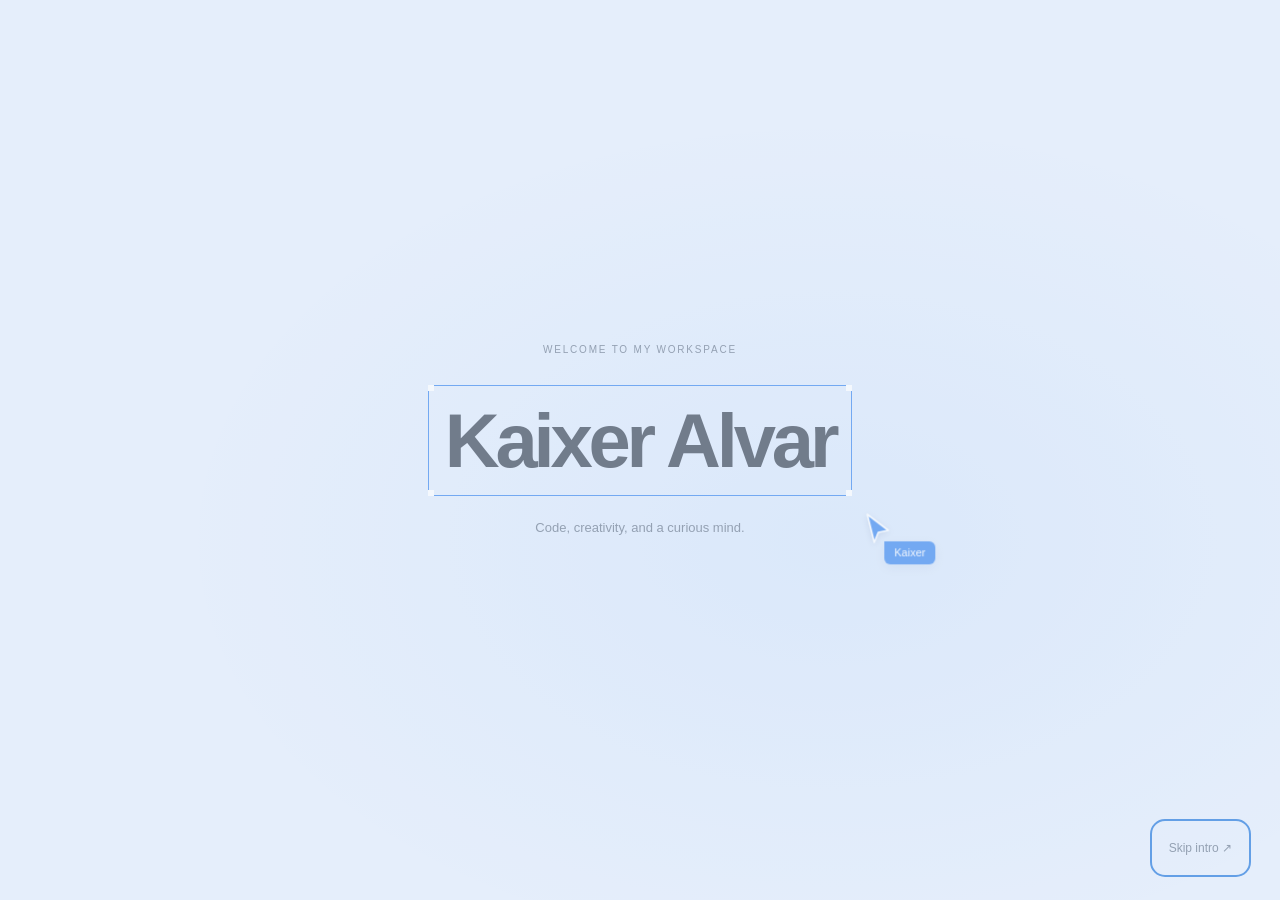
<file: index.html>
<!DOCTYPE html>
<html lang="en" data-theme="light" data-side="dev">
<head>
  <meta charset="UTF-8">
  <meta name="viewport" content="width=device-width, initial-scale=1">
  <meta name="description" content="Kaixer Alvar — Computer Science student and developer based in the Philippines. Explore my development projects, or switch to my creative side for film and editing.">
  <title>Kaixer Alvar — Developer & Video Editor</title>
  <link rel="stylesheet" href="portfolio-theme.css">
  <script src="portfolio-cv.js" defer></script>
  <script src="portfolio-theme.js" defer></script>
</head>
<body>
<a class="skip-link" href="#main">Skip to content</a>
<div class="desktop-glow" aria-hidden="true"></div>
<div class="window-bar">
  <span class="traffic-lights" aria-hidden="true"><i></i><i></i><i></i></span>
  <span class="window-title">Kaixer’s workspace <span>/ Portfolio</span></span>
  <a class="window-contact" href="#contact">Let’s connect <span aria-hidden="true">↗</span></a>
</div>
<header class="mobile-header">
  <a href="#home" class="wordmark">Kaixer Alvar</a>
  <button class="menu-toggle" aria-expanded="false" aria-controls="sidebar">Menu <span aria-hidden="true">☰</span></button>
</header>
<button class="menu-backdrop" tabindex="-1" aria-label="Close navigation" hidden></button>
<aside class="sidebar" id="sidebar">
  <a href="#home" class="wordmark" data-tip="Back to the beginning. A little about who I am.">Kaixer Alvar</a>
  <nav aria-label="Main navigation">
    <div class="nav-group primary-nav">
      <a href="#projects" data-side-only="dev" data-tip="The apps I’ve built, and the problems behind them."><span class="nav-symbol" aria-hidden="true">⌘</span>Projects</a>
      <a href="#video" data-side-only="creative" data-tip="Watch heyIMKAI, my showreel, right here."><span class="nav-symbol" aria-hidden="true">▻</span>Showreel</a>
      <a href="#services" data-side-only="creative" data-tip="Explore editing services and starting prices."><span class="nav-symbol" aria-hidden="true">↗</span>Services</a>
      <a href="order.html" data-side-only="creative" data-tip="The dedicated project brief and booking form."><span class="nav-symbol" aria-hidden="true">▤</span>Start a project</a>
    </div>
    <div class="nav-group section-nav">
      <a href="#about" data-side-only="dev">About</a>
      <a href="#education" data-side-only="dev">Education</a>
      <a href="#stack">Stack & tools</a>
      <a href="#highlights" data-side-only="dev">Highlights</a>
      <a href="#contact">Contact</a>
      <button type="button" onclick="openCv()" data-tip="My full resume, including education and research highlights.">Resume <span aria-hidden="true">↗</span></button>
    </div>
  </nav>
  <div class="sidebar-bottom">
    <div class="sidebar-actions">
      <button type="button" data-search-open>Find something <kbd>Ctrl K</kbd></button>
      <button type="button" data-tour-start>Replay tour <span aria-hidden="true">↗</span></button>
    </div>
    <button class="theme-toggle" type="button" aria-label="Switch to light theme"><span data-theme-icon aria-hidden="true">☼</span><span data-theme-label>Light mode</span></button>
    <p>For work, collabs & everything else,<br>reach me at</p>
    <a class="sidebar-email" href="mailto:businesskaixer@gmail.com">businesskaixer@gmail.com ↗</a>
  </div>
</aside>
<main id="main" tabindex="-1">
  <div class="content">
    <div class="side-switch" role="group" aria-label="Choose a side of my portfolio">
      <div><button type="button" data-side-switch="dev" aria-pressed="true"><span aria-hidden="true">⌘</span> Developer</button><button type="button" data-side-switch="creative" aria-pressed="false"><span aria-hidden="true">▷</span> Creative</button></div>
      <span class="side-caption" id="sideCaption">Code, data & decisions</span>
    </div>
    <section class="intro" id="home" aria-labelledby="intro-name" data-guide="home">
      <div class="intro-grid">
        <div class="portrait" data-tip="Hi, I’m Kaixer. Computer Science student, developer, and video editor.">
          <span class="portrait-fluid" aria-hidden="true"><i></i><i></i><i></i></span>
          <img src="assets/profile4.png" alt="Kaixer Alvar smiling and making a peace sign" width="1000" height="1000" fetchpriority="high">
        </div>
        <div class="intro-copy">
          <span class="intro-eyebrow">A CURIOUS MIND. ALWAYS CREATING.</span>
          <h1 id="intro-name">Hi, I’m<br><span>Kaixer Alvar.</span></h1>
          <p data-side-only="dev">I'm a Computer Science student and developer. I build data-driven apps, decision support systems, and practical solutions.</p>
          <p data-side-only="dev">Currently deepening my fundamentals and turning complex problems into clean solutions. Explore what I’m building and learning below.</p>
          <p data-side-only="creative">This is my creative side. I tell stories through film, motion, and editing — from the first cut to the finishing details.</p>
          <p data-side-only="creative">I’ve been editing for 10 years, with 5 years of professional work. Watch my showreel and explore the craft behind it.</p>
          <div class="social-links">
            <a href="https://github.com/alvarKaixer" target="_blank" rel="noopener">github ↗</a>
            <a href="https://www.linkedin.com/in/kaixer-emmanuel-oscar-antonio-alvar-b802773aa/" target="_blank" rel="noopener">linkedin ↗</a>
            <a href="mailto:businesskaixer@gmail.com">email ↗</a>
          </div>
        </div>
      </div>
      <div class="intro-facts">
        <span><b data-side-only="dev">BS Computer Science</b><small data-side-only="dev">BATANGAS STATE UNIVERSITY</small><b data-side-only="creative">Video & post-production</b><small data-side-only="creative">FILM · MOTION · STORYTELLING</small></span>
        <span><b>Philippines</b><small>BASED IN BATANGAS</small></span>
      </div>
      <div class="intro-stats" data-guide="stats" data-side-only="dev">
        <a href="#projects"><strong>2 projects ↗</strong><small>BUILT WITH PURPOSE</small></a>
        <a href="#education"><strong>1st year ↗</strong><small>COMPUTER SCIENCE</small></a>
        <a href="#stack"><strong>Learning ↗</strong><small>LANGUAGES & TOOLS</small></a>
      </div>
      <div class="intro-stats" data-guide="stats" data-side-only="creative">
        <a href="#video"><strong>10 yrs ↗</strong><small>EDITING EXPERIENCE</small></a>
        <a href="#video"><strong>5 yrs ↗</strong><small>PROFESSIONAL WORK</small></a>
        <a href="#video"><strong>Watch ↗</strong><small>HEYIMKAI / SHOWREEL</small></a>
      </div>
    </section>

    <section class="page-section" id="projects" aria-labelledby="projects-title" data-guide="projects" data-side-only="dev">
      <div class="section-heading"><h2 id="projects-title">01 — projects</h2><a href="https://github.com/alvarKaixer" target="_blank" rel="noopener">GITHUB ↗</a></div>
      <div class="projects-intro"><h3>Small ideas.<br><span>Real-world purpose.</span></h3><p>Exploring better decisions <br>through code and data.</p></div>
      <div class="project-grid">
      <a class="project-row" href="https://github.com/alvarKaixer/BaliTrip-An-AHP-Based-Mobile-Recommender-System" target="_blank" rel="noopener" data-tip="BaliTrip uses the Analytic Hierarchy Process to help travelers compare destinations. Open the repository to explore it.">
        <div class="project-stage travel-stage" aria-hidden="true">
          <span class="stage-label">01 / EXPLORE WITH INTENTION</span>
          <div class="device-float"><div class="phone-model"><div class="phone-screen">
            <span class="phone-island"></span><div class="phone-status"><span>9:41</span><span>••• ▰</span></div>
            <div class="phone-app"><img src="assets/balitrip.png" width="32" height="32" alt="" loading="lazy"><b>BaliTrip</b></div>
            <strong class="phone-headline">Your next<br>great escape.</strong><span class="phone-subtitle">Find a place that feels like you.</span>
            <div class="travel-landscape"><span class="landscape-sun"></span><span class="landscape-hill"></span><span class="landscape-hill second"></span><span class="landscape-caption">A world to discover ↗</span></div>
            <div class="phone-chips"><span>Discover</span><span>Compare</span></div><div class="phone-line"></div><div class="phone-line short"></div><span class="phone-home"></span>
          </div></div></div>
          <span class="stage-caption">Interface concept</span><span class="stage-arrow">↗</span>
        </div>
        <div class="project-info"><div class="project-identity"><img src="assets/balitrip.png" width="40" height="40" alt="BaliTrip app icon" loading="lazy"><h3>BaliTrip <span aria-hidden="true">↗</span></h3></div><p>AHP-based mobile recommender system that helps travelers make smarter decisions about destinations using the Analytic Hierarchy Process.</p><div class="project-tags">Mobile App · AHP · Decision Science</div></div>
      </a>
      <a class="project-row" href="https://github.com/alvarKaixer/KiloWatch-a-Decision-Support-System-for-Optimizing-Appliance-Level-Energy-Consumption" target="_blank" rel="noopener" data-tip="KiloWatch applies decision support to household energy use. Explore the code and research on GitHub.">
        <div class="project-stage energy-stage" aria-hidden="true">
          <span class="stage-label">02 / A LITTLE MORE MINDFUL</span>
          <div class="device-float"><div class="phone-model"><div class="phone-screen">
            <span class="phone-island"></span><div class="phone-status"><span>9:41</span><span>••• ▰</span></div>
            <div class="phone-app"><img src="assets/kilowatch.png" width="32" height="32" alt="" loading="lazy"><b>KiloWatch</b></div>
            <strong class="phone-headline">Small changes.<br>Smarter energy.</strong><span class="phone-subtitle">A clearer view of your home.</span>
            <div class="energy-ring"><div><span>ϟ</span><b>Energy</b><small>at a glance</small></div></div>
            <div class="energy-bars"><i></i><i></i><i></i><i></i><i></i><i></i><i></i></div><div class="phone-line"></div><span class="phone-home"></span>
          </div></div></div>
          <span class="stage-caption">Interface concept</span><span class="stage-arrow">↗</span>
        </div>
        <div class="project-info"><div class="project-identity"><img src="assets/kilowatch.png" width="40" height="40" alt="KiloWatch app icon" loading="lazy"><h3>KiloWatch <span aria-hidden="true">↗</span></h3></div><p>Decision support system for optimizing appliance-level energy consumption. Helps households cut electricity costs with data-informed choices.</p><div class="project-tags">DSS · Data Analysis · Sustainability</div></div>
      </a>
      </div>
    </section>

    <section class="page-section" id="video" aria-labelledby="video-title" data-guide="video" data-side-only="creative">
      <div class="section-heading"><h2 id="video-title">01 — showreel</h2><a href="assets/heyIMKAI.mp4" target="_blank" rel="noopener">OPEN VIDEO ↗</a></div>
      <h3 class="feature-title">Every frame tells a story.</h3>
      <p>Freelance editor and post-production specialist working across short film, music video, commercial, and 3D animation. Crafting narratives through motion, rhythm, and visual storytelling.</p>
      <figure class="showreel-player" id="showreel">
        <video id="showreelVideo" controls playsinline preload="none" aria-label="heyIMKAI — Kaixer Alvar showreel">
          <source src="assets/heyIMKAI.mp4" type="video/mp4">
          Your browser does not support this video. <a href="assets/heyIMKAI.mp4">Open the showreel</a>.
        </video>
        <button type="button" class="reel-start" id="playShowreel" aria-label="Play heyIMKAI showreel"><span aria-hidden="true">▷</span><b>heyIMKAI</b><small>Play showreel</small></button>
        <figcaption><span>heyIMKAI</span><span>Showreel · Press play to watch</span></figcaption>
      </figure>
      <p class="video-error" id="videoError" role="status" hidden>The video couldn’t play here. <a href="assets/heyIMKAI.mp4" target="_blank" rel="noopener">Open the original video ↗</a></p>
      <div class="genre-list"><span>Commercial</span><span>Cinematic</span><span>Social content</span><span>Music video</span><span>Documentary</span><span>3D animation</span></div>
      <details class="story-details"><summary>How I got into editing <span aria-hidden="true">+</span></summary><p>I've been editing since I was around <strong>10 years old</strong>, just messing around with random gameplay footage and uploading videos on YouTube. It was more of a hobby back then, just trying things out and having fun. During the pandemic, I came across AMVs (anime music videos), and that's when I really got into editing seriously. I started learning more about motion graphics, 3D animation, and eventually got comfortable with the software I still use today. After that, I began taking on commissions, from classmates at first, then eventually international clients. I kept doing it consistently over the years, improving with every project. Now, I'm at a point where I'm doing way more than I ever thought I could when I first started.
    </p><blockquote>“When given an opportunity, deliver excellence and never quit.”<cite>— Robert Rodriguez</cite></blockquote></details>
    </section>



    <section class="page-section" id="about" aria-labelledby="about-title" data-guide="about" data-side-only="dev">
      <div class="section-heading"><h2 id="about-title">04 — about</h2><button type="button" onclick="openCv()">FULL RESUME ↗</button></div>
      <p>I'm <strong>Kaixer Emmanuel Oscar Antonio M. Alvar</strong>, a first-year Computer Science student based in the Philippines. I'm drawn to the intersection of data, decision-making, and real-world impact — two of my projects already tackle recommender systems and energy optimization. I'm currently deepening my fundamentals and looking for opportunities to build more.</p>
      <p>Actively learning and building — passionate about decision support systems, data-driven apps, and turning complex problems into clean solutions.</p>
      <dl class="about-facts"><div><dt>Location</dt><dd>Philippines</dd></div><div><dt>Status</dt><dd>1st Year CS</dd></div><div><dt>Focus</dt><dd>DSS · Data Analysis · Mobile Application Development</dd></div></dl>
    </section>
    <section class="page-section" id="education" aria-labelledby="education-title" data-guide="education" data-side-only="dev">
      <div class="section-heading"><h2 id="education-title">05 — education</h2></div>
      <div class="education-list">
      <div class="cv-edu-item">
        <div class="cv-edu-level">Tertiary</div>
        <div class="cv-edu-school">Batangas State University – TNEU</div>
        <div class="cv-edu-detail">BS Computer Science<br>Alangilan, Batangas City<br>2025 – Present</div>
      </div>
      <div class="cv-edu-item">
        <div class="cv-edu-level">Secondary</div>
        <div class="cv-edu-school">St. Rita's College of Balingasag</div>
        <div class="cv-edu-detail">STEM<br>Balingasag, Misamis Oriental<br>2019 – 2025</div>
      </div>
      <div class="cv-edu-item">
        <div class="cv-edu-level">Primary</div>
        <div class="cv-edu-school">Gardner School of Multiple Intelligences</div>
        <div class="cv-edu-detail">San Pascual, Batangas<br>2018 – 2019</div>
        <div class="cv-edu-school" style="margin-top:0.5rem">Springdale Primary School</div>
        <div class="cv-edu-detail">71 Anchorvale Link, Singapore<br>2013 – 2018</div>
      </div></div>
    </section>
    <section class="page-section" id="stack" aria-labelledby="stack-title" data-guide="stack">
      <div class="section-heading"><h2 id="stack-title">06 — stack & tools</h2></div>
      <h3 class="subheading" data-side-only="dev">Development</h3><div class="stack-grid" data-side-only="dev"><div class="stack-item"><span>Python</span><small>Familiar</small></div>
<div class="stack-item"><span>JavaScript</span><small>Learning</small></div>
<div class="stack-item"><span>HTML & CSS</span><small>Familiar</small></div>
<div class="stack-item"><span>C++</span><small>Familiar</small></div>
<div class="stack-item"><span>Dart</span><small>Learning</small></div>
<div class="stack-item"><span>R</span><small>Familiar</small></div></div>
      <h3 class="subheading" data-side-only="creative">Editing & design</h3>
      <div class="tools-list" data-side-only="creative"><span>Adobe Premiere Pro</span><span>Adobe Photoshop</span><span>After Effects</span><span>Adobe Audition</span><span>Adobe Lightroom</span></div>
    </section>
    <section class="page-section" id="services" aria-labelledby="services-title" data-guide="services" data-side-only="creative">
      <div class="section-heading"><h2 id="services-title">03 — services</h2><a href="order.html">START A PROJECT ↗</a></div>
      <div class="service-list"><details class="service-row"><summary>Video Editing<span aria-hidden="true">+</span></summary><p>Narrative-driven cuts that serve the story, from rough assembly to picture lock with meticulous attention to rhythm and pacing.</p></details>
<details class="service-row"><summary>Color Grading<span aria-hidden="true">+</span></summary><p>Building a consistent visual language with intentional color work that elevates mood and draws viewers deeper into the story.</p></details>
<details class="service-row"><summary>Sound Design<span aria-hidden="true">+</span></summary><p>Audio mixing, SFX layering, and music sync to create immersive soundscapes that support the edit's emotional arc.</p></details>
<details class="service-row"><summary>Motion Graphics<span aria-hidden="true">+</span></summary><p>Clean, purposeful motion, from lower thirds to full title sequences, designed to complement, not overshadow.</p></details>
<details class="service-row"><summary>Social Content<span aria-hidden="true">+</span></summary><p>Fast-turnaround short-form content optimized for Reels, TikTok, and YouTube Shorts. Hook-first editing that retains attention.</p></details>
<details class="service-row"><summary>Post-Production<span aria-hidden="true">+</span></summary><p>Full post-production pipeline from raw footage to export-ready deliverables across multiple formats and platforms.</p></details></div>
      <h3 class="subheading">Editing packages</h3>
      <div class="package-list">
        <a href="order.html" class="package-row" data-tip="Basic Edit starts at $15 per video. Choose a package and share your brief on the booking page."><div><h4>Basic Edit</h4><p>Up to 5 min · Basic color correction · Music sync<br>1 revision · 3–5 day turnaround</p></div><span>$15 <small>/ video ↗</small></span></a>
        <a href="order.html" class="package-row" data-tip="Standard starts at $35, including color grading, sound design, and motion graphics."><div><h4>Standard</h4><p>Up to 15 min · Color grading · Sound design & mix · Motion graphics<br>2 revisions · 5–7 day turnaround</p></div><span>$35 <small>/ video ↗</small></span></a>
        <a href="order.html" class="package-row" data-tip="Premium starts at $75 for a full post-production workflow. Final pricing is confirmed before work begins."><div><h4>Premium</h4><p>Unlimited output length · Advanced grading · Full sound design<br>Complex motion graphics · Basic VFX · 3 revisions · 7–14 days</p></div><span>$75 <small>/ video ↗</small></span></a>
      </div>
      <p class="fine-print">Base prices only. The final quote depends on project complexity, footage volume, and urgency. No payment now — I’ll confirm the details and price before starting.</p>
    </section>
    <section class="page-section" id="highlights" aria-labelledby="highlights-title" data-guide="highlights" data-side-only="dev">
      <div class="section-heading"><h2 id="highlights-title">07 — highlights</h2></div>
      <ul class="highlights-list"><li><strong>National Science and Engineering Fair 2025</strong> – Finalist & Overall 5th Grand Awardee (AXIAA Hotel, Quezon City) – developed and presented BaliTrip, a travel decision-support application utilizing the Analytical Hierarchy Process (AHP).</li>
<li><strong>Best Research – PANUKIDUKI 2024 & Plaque of Research Excellence</strong> – recognized for producing a high-quality study involving statistical analysis, critical thinking, and structured research design.</li>
<li>Completed seminars on <strong>Mathematical Epidemiology (USBaW)</strong> and <strong>Statistical Inference & Hypothesis Testing</strong> – strengthened skills in data interpretation, modeling, and analytical reasoning.</li>
<li><strong>Served as a Workshop Facilitator</strong> – led academic sessions demonstrating ability to explain complex concepts clearly and collaborate in team environments.</li>
<li><strong>Awarded Best in Communication Skills (PASUNDAYAG 2024)</strong> – recognized for excellence in formal public speaking.</li>
<li><strong>Awarded Best Editor (PASUNDAYAG 2024)</strong> – demonstrated strong video editing skills, attention to detail, and multimedia production ability.</li>
<li><strong>Graduated With Honors (S.Y. 2022–2025)</strong> – consistent academic performance with a focus on analytical and problem-solving disciplines.</li></ul>
    </section>
    <section class="page-section" id="contact" aria-labelledby="contact-title" data-guide="contact">
      <div class="section-heading"><h2 id="contact-title">08 — say hello</h2></div>
      <p>For work, collabs, or a project you have in mind — drop me a line.</p>
      <div class="email-row"><a href="mailto:businesskaixer@gmail.com">businesskaixer@gmail.com</a><button type="button" data-copy-email>Copy</button></div>
      <div class="social-links"><a href="https://github.com/alvarKaixer" target="_blank" rel="noopener">github ↗</a><a href="https://www.linkedin.com/in/kaixer-emmanuel-oscar-antonio-alvar-b802773aa/" target="_blank" rel="noopener">linkedin ↗</a><a href="order.html" data-side-only="creative">project brief ↗</a></div>
    </section>
    <footer><span>Kaixer Alvar © 2026</span><a href="#home">Back to top ↑</a></footer>
  </div>
</main>
<!-- CV MODAL -->
<dialog class="cv-modal-overlay" id="cvModal" aria-labelledby="cvName" inert onclick="if(event.target===this)closeCv()">
  <div class="cv-modal">
    <button class="cv-close" aria-label="Close resume" onclick="closeCv()">✕</button>
    <button onclick="downloadCv()" aria-label="Print or save resume as PDF" style="position:absolute;top:1.25rem;right:3.5rem;width:32px;height:32px;border-radius:50%;background:#f0f0f0;border:none;cursor:pointer;font-size:14px;display:flex;align-items:center;justify-content:center;color:#444;transition:background 0.15s;" onmouseover="this.style.background='#e0e0e0'" onmouseout="this.style.background='#f0f0f0'">↓</button>

    <div class="cv-name" id="cvName">KAIXER EMMANUEL OSCAR ANTONIO M. ALVAR</div>
    <div class="cv-contact-line">Batangas City, Batangas, Philippines &nbsp;|&nbsp; businesskaixer@gmail.com &nbsp;|&nbsp; (+63) 966-063-8393</div>

    <p class="cv-summary">
      Computer Science student at Batangas State University with a solid foundation in software development, data analysis, and web and mobile application development. Experienced in research-driven and academic projects, with a strong focus on problem-solving and building efficient, practical solutions. Recognized for excellence in research, proactive, detail-oriented, and eager to contribute to real-world development projects while continuously improving technical skills.
    </p>

    <div class="cv-section-title">Special Skills</div>
    <div class="cv-skills-row">
      <div class="cv-skill-col"><div class="cv-skill-col-title">Software Engineering</div></div>
      <div class="cv-skill-col"><div class="cv-skill-col-title">Data Analytics</div></div>
      <div class="cv-skill-col"><div class="cv-skill-col-title">Full-Stack Development</div></div>
      <div class="cv-skill-col"><div class="cv-skill-col-title">Mobile Application Development</div></div>
      <div class="cv-skill-col"><div class="cv-skill-col-title">Technical Analysis & Research</div></div>
    </div>

    <hr class="cv-divider">

    <div class="cv-section-title">Career Highlights</div>
    <div class="cv-highlight"><div class="cv-highlight-dot"></div><div class="cv-highlight-text"><strong>National Science and Engineering Fair 2025</strong> – Finalist & Overall 5th Grand Awardee (AXIAA Hotel, Quezon City) – developed and presented BaliTrip, a travel decision-support application utilizing the Analytical Hierarchy Process (AHP).</div></div>
    <div class="cv-highlight"><div class="cv-highlight-dot"></div><div class="cv-highlight-text"><strong>Best Research – PANUKIDUKI 2024 & Plaque of Research Excellence</strong> – recognized for producing a high-quality study involving statistical analysis, critical thinking, and structured research design.</div></div>
    <div class="cv-highlight"><div class="cv-highlight-dot"></div><div class="cv-highlight-text">Completed seminars on <strong>Mathematical Epidemiology (USBaW)</strong> and <strong>Statistical Inference & Hypothesis Testing</strong> – strengthened skills in data interpretation, modeling, and analytical reasoning.</div></div>
    <div class="cv-highlight"><div class="cv-highlight-dot"></div><div class="cv-highlight-text"><strong>Served as a Workshop Facilitator</strong> – led academic sessions demonstrating ability to explain complex concepts clearly and collaborate in team environments.</div></div>
    <div class="cv-highlight"><div class="cv-highlight-dot"></div><div class="cv-highlight-text"><strong>Awarded Best in Communication Skills (PASUNDAYAG 2024)</strong> – recognized for excellence in formal public speaking.</div></div>
    <div class="cv-highlight"><div class="cv-highlight-dot"></div><div class="cv-highlight-text"><strong>Awarded Best Editor (PASUNDAYAG 2024)</strong> – demonstrated strong video editing skills, attention to detail, and multimedia production ability.</div></div>
    <div class="cv-highlight"><div class="cv-highlight-dot"></div><div class="cv-highlight-text"><strong>Graduated With Honors (S.Y. 2022–2025)</strong> – consistent academic performance with a focus on analytical and problem-solving disciplines.</div></div>

    <hr class="cv-divider">

    <div class="cv-section-title">Education</div>
    <div class="cv-edu-grid">
      <div class="cv-edu-item">
        <div class="cv-edu-level">Tertiary</div>
        <div class="cv-edu-school">Batangas State University – TNEU</div>
        <div class="cv-edu-detail">BS Computer Science<br>Alangilan, Batangas City<br>2025 – Present</div>
      </div>
      <div class="cv-edu-item">
        <div class="cv-edu-level">Secondary</div>
        <div class="cv-edu-school">St. Rita's College of Balingasag</div>
        <div class="cv-edu-detail">STEM<br>Balingasag, Misamis Oriental<br>2019 – 2025</div>
      </div>
      <div class="cv-edu-item">
        <div class="cv-edu-level">Primary</div>
        <div class="cv-edu-school">Gardner School of Multiple Intelligences</div>
        <div class="cv-edu-detail">San Pascual, Batangas<br>2018 – 2019</div>
        <div class="cv-edu-school" style="margin-top:0.5rem">Springdale Primary School</div>
        <div class="cv-edu-detail">71 Anchorvale Link, Singapore<br>2013 – 2018</div>
      </div>
    </div>
  </div>
</dialog>


<dialog id="searchDialog" aria-labelledby="search-title"><div class="dialog-top"><h2 id="search-title">Find something</h2><button type="button" data-search-close aria-label="Close search">×</button></div><label class="sr-only" for="searchInput">Search projects, pages, and sections</label><input type="search" id="searchInput" placeholder="Projects, video, resume…" autocomplete="off"><div id="searchResults" aria-label="Search results"></div><p class="search-hint">Search this portfolio. Esc to close.</p></dialog>
<dialog class="welcome" id="welcome" aria-labelledby="welcomeTitle">
  <div class="welcome-copy"><span>WELCOME TO MY WORKSPACE</span><h2 id="welcomeTitle">Kaixer Alvar<span class="selection-handle" aria-hidden="true"></span></h2><p>Code, creativity, and a curious mind.</p></div>
  <div class="welcome-cursor figma-cursor" aria-hidden="true"><svg viewBox="0 0 28 32"><path d="M3 2 24 18 14 20 10 30Z"/></svg><span>Kaixer</span></div>
  <button class="welcome-skip" type="button">Skip intro <span aria-hidden="true">↗</span></button>
</dialog>
<div class="guide-cursor figma-cursor" id="guideCursor" aria-hidden="true" hidden><svg viewBox="0 0 28 32"><path d="M3 2 24 18 14 20 10 30Z"/></svg><span>Kaixer</span></div>
<aside class="guide-card" id="guide" aria-label="Portfolio tour" hidden>
  <div class="guide-pad">
  <div class="guide-progress" aria-hidden="true"><i></i></div>
  <div class="guide-message"><div class="guide-heading"><span class="guide-author">Kaixer <span>/ your guide</span></span><span id="guideCount"></span></div><h2 id="guideSubject"></h2><p id="guideText"></p></div>
  <div class="guide-actions"><button type="button" data-guide-close>Skip</button><div><button type="button" data-guide-back aria-label="Previous tour step">←</button><button type="button" data-guide-pause aria-label="Pause tour">Pause</button><button type="button" data-guide-next>Next →</button></div></div>
  </div>
</aside>
<div class="sr-only" id="announcement" role="status" aria-live="polite"></div>
</body>
</html>
</file>
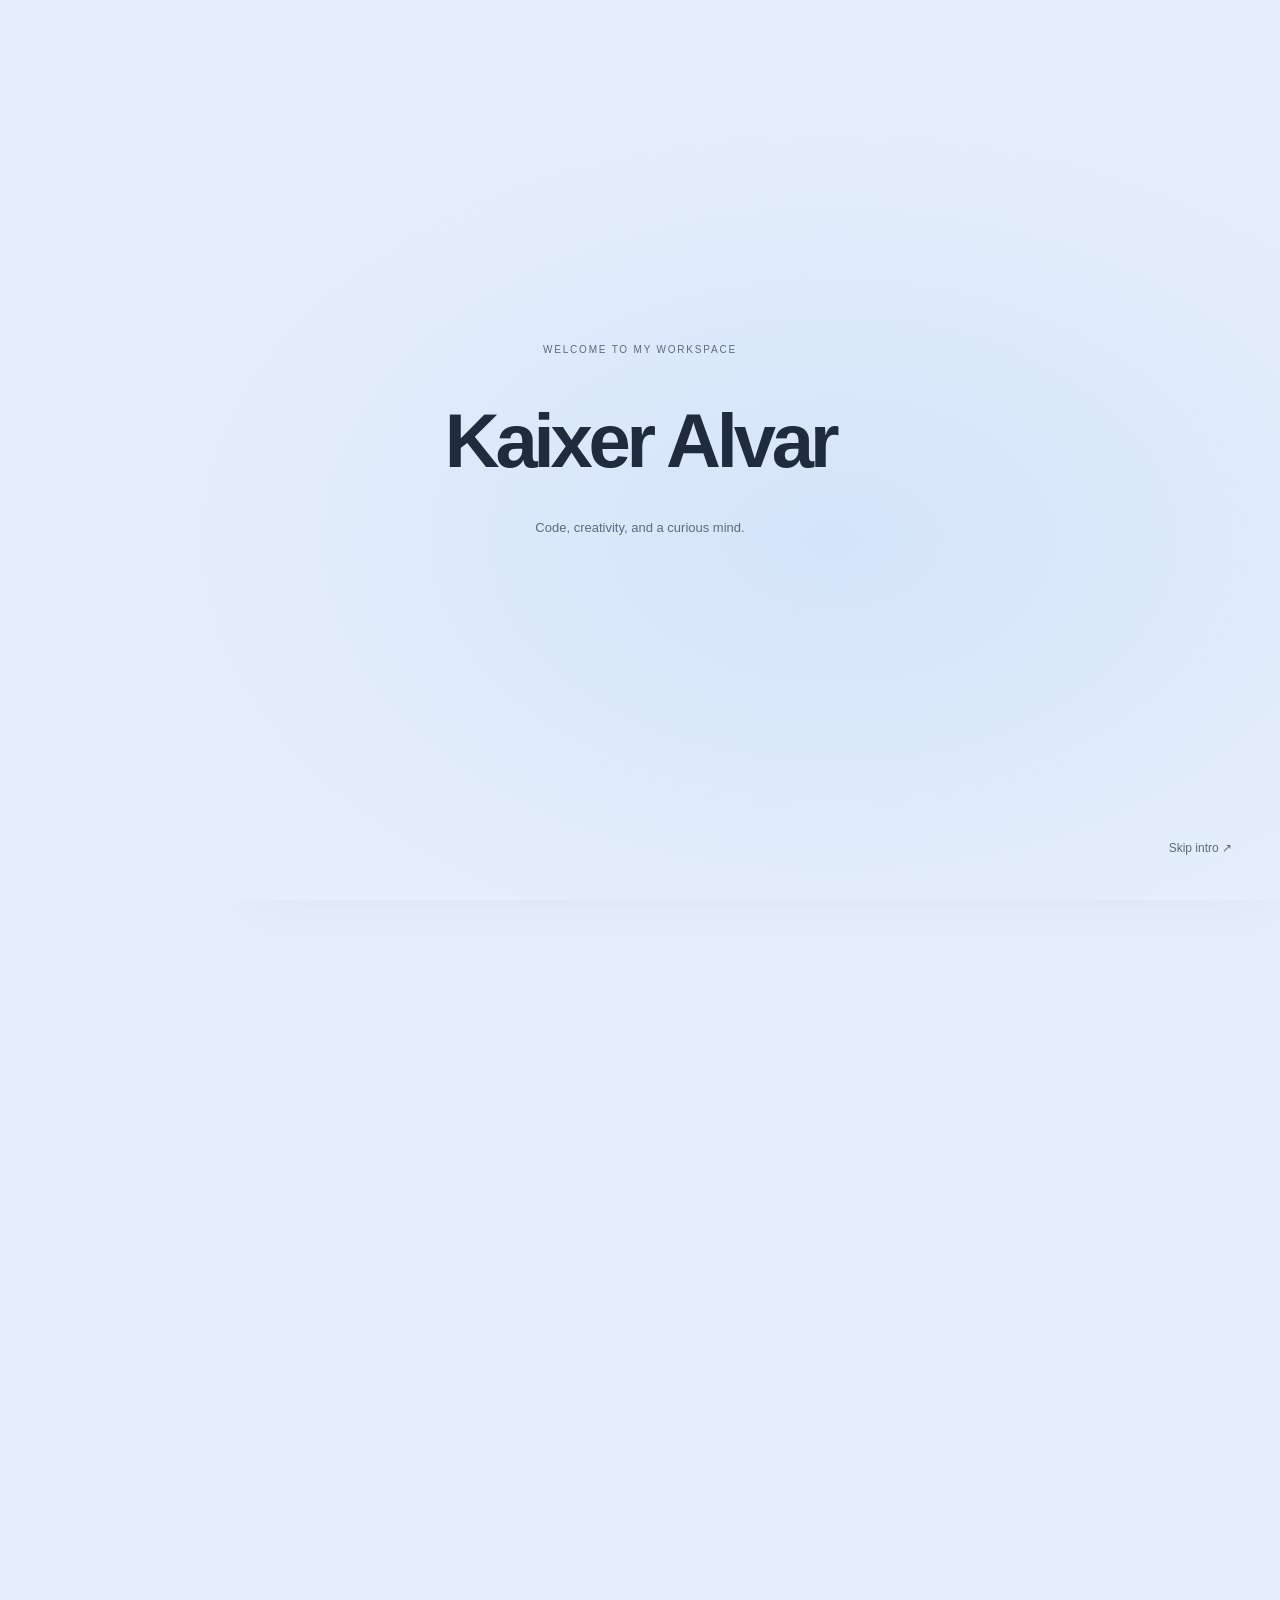
<file: video-portfolio.html>
<!DOCTYPE html>
<html lang="en"><head><meta charset="UTF-8"><meta name="viewport" content="width=device-width,initial-scale=1"><meta http-equiv="refresh" content="0;url=index.html#video"><title>Video editing ? Kaixer Alvar</title><link rel="canonical" href="index.html#video"><style>body{margin:0;min-height:100vh;display:grid;place-content:center;background:#0c0c0f;color:#f4f4f5;font:14px/1.8 system-ui}a{color:inherit}</style></head><body><p>Video editing is now part of my main portfolio.</p><a href="index.html#video">Explore video editing ?</a></body></html>
</file>
<file: portfolio-theme.css>
:root{color-scheme:dark;--bg:#0c0c0f;--surface:#141417;--fg:#f4f4f5;--muted:#a0a0a8;--subtle:#777780;--line:#29292f;--hover:#1a1a20;--guide-bg:#f4f4f5;--guide-fg:#222226;--guide-outline:#505057;--mono:'Geist Mono',monospace;--pixel:'Geist Pixel','Geist Mono',monospace;--sidebar:224px}
html[data-theme=light]{color-scheme:light;--bg:#fff;--surface:#fafafa;--fg:#151517;--muted:#64646c;--subtle:#777780;--line:#e5e5e8;--hover:#f3f3f5;--guide-bg:#242428;--guide-fg:#fff;--guide-outline:#dedee3}
*,*::before,*::after{box-sizing:border-box}html{scroll-behavior:smooth;scroll-padding-top:40px;background:var(--bg)}body{margin:0;background:var(--bg);color:var(--fg);font-family:'Geist',Arial,sans-serif;font-size:14px;line-height:1.7;-webkit-font-smoothing:antialiased}button,input,select,textarea{font:inherit}button,a{-webkit-tap-highlight-color:transparent}a{color:inherit;text-decoration:none}button{color:inherit;cursor:pointer}button:disabled{cursor:default}button:focus-visible,a:focus-visible,summary:focus-visible,input:focus-visible{outline:2px solid var(--fg);outline-offset:5px}button{border:0;background:none;padding:0}img{max-width:100%;display:block}p{color:var(--muted);margin:0 0 20px}h1,h2,h3,h4{margin:0;font-weight:500;line-height:1.3}::selection{background:var(--fg);color:var(--bg)}[hidden]{display:none!important}.sr-only{position:absolute!important;width:1px;height:1px;padding:0;overflow:hidden;clip:rect(0,0,0,0);white-space:nowrap;border:0}.skip-link{position:fixed;top:10px;left:10px;translate:0 -150%;z-index:500;background:var(--fg);color:var(--bg);padding:10px 15px}.skip-link:focus{translate:0 0}
.sidebar{position:fixed;inset:0 auto 0 0;width:var(--sidebar);border-right:1px solid var(--line);padding:28px;display:flex;flex-direction:column;z-index:100;background:var(--bg);overflow-y:auto}.wordmark{font-family:var(--pixel);font-size:15px;line-height:1.5;display:block;margin-bottom:28px;width:fit-content}.nav-group{padding:0 0 17px;margin-bottom:17px;border-bottom:1px solid var(--line);display:flex;flex-direction:column;gap:2px}.section-nav{border:0}.nav-group a,.nav-group button{display:flex;align-items:center;gap:11px;font-family:var(--mono);font-size:12px;color:var(--muted);text-align:left;padding:5px 0;position:relative;transition:color .2s,translate .2s}.nav-group a:hover,.nav-group button:hover,.nav-group a[aria-current]{color:var(--fg);translate:3px 0}.nav-group a[aria-current]::before{content:'';position:absolute;left:-12px;top:50%;width:3px;height:3px;background:var(--fg)}.nav-symbol{width:15px;text-align:center;color:var(--subtle);font:16px 'Geist',sans-serif}.sidebar-bottom{margin-top:auto;padding-top:30px}.sidebar-actions{display:grid;gap:12px;border-bottom:1px solid var(--line);padding-bottom:20px;margin-bottom:20px}.sidebar-actions button{display:flex;align-items:center;justify-content:space-between;font-size:11px;color:var(--muted);text-align:left}.sidebar-actions button:hover{color:var(--fg)}kbd{font:9px var(--mono);border:1px solid var(--line);padding:0 4px;border-radius:3px;color:var(--subtle)}.availability{font-size:10px;display:flex;gap:7px;align-items:center;color:var(--muted);margin-bottom:18px}.availability i{width:5px;height:5px;border-radius:50%;background:var(--fg)}.theme-toggle{display:flex;gap:8px;align-items:center;font:10px var(--mono);color:var(--muted);padding:5px 0;margin-bottom:14px}.theme-toggle span:first-child{font-size:16px}.sidebar-bottom p{font-size:11px;line-height:1.8;margin-bottom:7px}.sidebar-email{font:10px var(--mono);overflow-wrap:anywhere}.mobile-header,.menu-backdrop{display:none}
main{margin-left:var(--sidebar);position:relative;min-height:100vh}main::before{content:'';position:absolute;top:0;right:0;width:340px;height:340px;background:radial-gradient(var(--muted) .75px,transparent 1px);background-size:13px 13px;opacity:.12;mask-image:linear-gradient(135deg,transparent,#000);pointer-events:none}.content{max-width:680px;margin:0 auto;padding:115px 28px 0}.intro{position:relative}.intro-grid{display:grid;grid-template-columns:1fr 1fr;align-items:center;gap:34px}.portrait{position:relative;aspect-ratio:1;align-self:end;overflow:hidden;background:var(--surface);border-radius:2px}.portrait img{height:100%;width:100%;object-fit:cover;object-position:50% 35%;filter:grayscale(1) contrast(1.06);transition:filter .6s,scale .6s}.portrait:hover img{filter:grayscale(0);scale:1.03}.portrait-dots{position:absolute;inset:0;pointer-events:none;opacity:.12;background:radial-gradient(var(--bg) .7px,transparent 1px);background-size:3px 3px;transition:opacity .4s}.portrait:hover .portrait-dots{opacity:0}.intro-copy h1{font-family:var(--pixel);font-size:36px;font-weight:400;letter-spacing:-1px;white-space:nowrap;margin-bottom:22px}.intro-copy p{font-size:14px;line-height:1.75;margin-bottom:20px}.social-links{display:flex;flex-wrap:wrap;gap:16px;font:11px var(--mono);color:var(--muted);margin-top:26px}.social-links a:hover{color:var(--fg)}.intro-facts{display:grid;grid-template-columns:1.3fr 1fr 1fr;border-block:1px solid var(--line);margin-top:58px;padding:20px 0;gap:12px}.intro-facts>span{display:flex;flex-direction:column;border-left:1px solid var(--line);padding-left:18px}.intro-facts>span:first-child{border-left:0;padding-left:0}.intro-facts b{font:500 10px var(--mono);margin-bottom:6px}.intro-facts small{font:9px var(--mono);color:var(--subtle);line-height:1.7}.intro-stats{display:grid;grid-template-columns:repeat(3,1fr)}.intro-stats a{padding:20px 18px 24px;border-left:1px solid var(--line);display:flex;flex-direction:column;gap:10px}.intro-stats a:first-child{padding-left:0;border:0}.intro-stats strong{font:400 20px var(--pixel)}.intro-stats small{font:9px var(--mono);color:var(--muted)}.intro-stats a:hover strong{color:var(--muted)}
.page-section{padding-top:90px;scroll-margin-top:20px}.section-heading{display:flex;justify-content:space-between;align-items:center;gap:15px;margin-bottom:28px}.section-heading h2{font:400 13px var(--mono);color:var(--muted)}.section-heading>a,.section-heading>button{font:10px var(--mono);letter-spacing:.03em;color:var(--subtle);white-space:nowrap}.section-heading>a:hover,.section-heading>button:hover{color:var(--fg)}.project-row{display:flex;gap:19px;padding:28px 0;border-top:1px solid var(--line);transition:background .2s,padding .2s}.project-row:hover{background:var(--hover);padding-inline:12px}.project-row>img{width:48px;height:48px;object-fit:contain;flex:0 0 48px;border-radius:10px;margin-top:3px}.project-row h3{font-size:15px;margin-bottom:7px}.project-row h3 span{font-size:13px;color:var(--subtle);margin-left:5px;display:inline-block;transition:translate .2s}.project-row:hover h3 span{translate:2px -2px}.project-row p{font-size:13px;line-height:1.8;margin-bottom:13px}.project-tags{font:10px/1.8 var(--mono);color:var(--subtle)}.feature-title{font:400 25px var(--pixel);margin-bottom:18px}.page-section>p{font-size:14px;line-height:1.85}.reel-note{border:1px solid var(--line);padding:25px;display:flex;gap:24px;align-items:flex-start;margin:28px 0;background:var(--surface)}.reel-mark{font:36px var(--pixel);color:var(--subtle)}.reel-note h3{font:400 14px var(--mono);margin-bottom:10px}.reel-note p{font-size:12px;margin-bottom:12px}.reel-note a{font:11px var(--mono);text-decoration:underline;text-underline-offset:4px}.genre-list,.tools-list{display:flex;flex-wrap:wrap;gap:12px 23px;font:11px var(--mono);color:var(--muted)}.genre-list{margin-bottom:25px}details{border-top:1px solid var(--line)}summary{list-style:none;cursor:pointer;display:flex;align-items:center;justify-content:space-between;font-size:13px;padding:18px 0;gap:20px}summary::-webkit-details-marker{display:none}summary>span{font:17px var(--mono);color:var(--subtle);transition:rotate .2s}details[open] summary>span{rotate:45deg}details>p{font-size:13px;line-height:1.9;padding:0 0 16px;margin:0;color:var(--muted)}details[open]>p{animation:appear .3s ease-out}blockquote{font-size:14px;color:var(--fg);margin:0 0 25px;padding-left:18px;border-left:2px solid var(--line)}blockquote cite{display:block;font-style:normal;font:11px var(--mono);color:var(--subtle);margin-top:10px}.subheading{font-size:13px;margin:28px 0 18px}.service-list{border-bottom:1px solid var(--line)}.package-row{display:flex;justify-content:space-between;gap:20px;border-top:1px solid var(--line);padding:22px 0;align-items:flex-start}.package-row:hover h4{text-decoration:underline;text-underline-offset:4px}.package-row h4{font-size:13px;margin-bottom:8px}.package-row p{font-size:11px;line-height:1.9;margin:0}.package-row>span{font:16px var(--pixel);white-space:nowrap}.package-row small{display:block;font:9px var(--mono);color:var(--subtle);margin-top:8px}.fine-print{font-size:11px!important;color:var(--subtle);line-height:1.8!important;margin-top:18px!important}.about-facts{display:grid;grid-template-columns:1fr 1fr;gap:20px;margin:28px 0 0}.about-facts dt{font:10px var(--mono);color:var(--subtle);margin-bottom:6px}.about-facts dd{font-size:12px;margin:0;color:var(--muted)}.education-list .cv-edu-item{padding:22px 0;border-top:1px solid var(--line);display:grid;grid-template-columns:110px 1fr;gap:8px 24px}.education-list .cv-edu-level{grid-row:span 5;font:11px var(--mono);color:var(--subtle)}.education-list .cv-edu-school{grid-column:2;font-size:14px;color:var(--fg);font-weight:500}.education-list .cv-edu-detail{grid-column:2;font-size:12px;line-height:1.8;color:var(--muted)}.stack-grid{display:grid;grid-template-columns:1fr 1fr;gap:0 35px}.stack-item{display:flex;align-items:center;justify-content:space-between;gap:15px;padding:12px 0;border-bottom:1px solid var(--line);font:12px var(--mono)}.stack-item small{font:10px var(--mono);color:var(--subtle)}.tools-list{line-height:2}.highlights-list{padding:0;list-style:none;margin:0}.highlights-list li{font-size:13px;line-height:1.9;color:var(--muted);border-top:1px solid var(--line);padding:22px 0}.highlights-list strong{font-weight:500;color:var(--fg)}.email-row{display:flex;align-items:center;justify-content:space-between;gap:15px;padding:20px 0;border-block:1px solid var(--line);font:14px var(--mono)}.email-row button{font:11px var(--mono);border:1px solid var(--line);border-radius:4px;padding:5px 10px;color:var(--muted)}.email-row button:hover{color:var(--fg);background:var(--hover)}footer{display:flex;justify-content:space-between;align-items:center;gap:20px;padding:75px 0 35px;font:10px var(--mono);color:var(--subtle)}footer button{font:inherit;color:var(--muted)}
#searchDialog{width:min(560px,calc(100% - 32px));max-height:75svh;border:1px solid var(--line);border-radius:10px;background:var(--bg);color:var(--fg);padding:22px;margin:15vh auto auto}#searchDialog::backdrop{background:#0009;backdrop-filter:blur(6px)}.dialog-top{display:flex;align-items:center;justify-content:space-between;gap:20px;margin-bottom:20px}.dialog-top h2{font:22px var(--pixel)}.dialog-top button{font-size:26px;color:var(--muted)}#searchInput{width:100%;background:var(--surface);border:1px solid var(--line);border-radius:4px;color:var(--fg);padding:12px 14px;font-size:14px}#searchResults{display:grid;gap:3px;max-height:40vh;overflow-y:auto;margin-top:15px}#searchResults a,#searchResults button{display:flex;align-items:center;justify-content:space-between;text-align:left;padding:12px;border-radius:4px;font:12px var(--mono)}#searchResults a:hover,#searchResults button:hover{background:var(--hover)}#searchResults small{font:10px var(--mono);color:var(--subtle);margin-left:15px}.search-hint{font:10px var(--mono);color:var(--subtle);margin:18px 0 0}.empty-result{padding:15px;font-size:12px}
.cv-modal-overlay{position:fixed;inset:0;z-index:300;background:#0009;backdrop-filter:blur(8px);display:flex;align-items:center;justify-content:center;padding:24px;opacity:0;visibility:hidden;transition:opacity .2s,visibility .2s}.cv-modal-overlay.open{opacity:1;visibility:visible}.cv-modal{position:relative;color-scheme:light;background:#fff;color:#171717;width:100%;max-width:740px;max-height:88svh;overflow-y:auto;padding:55px 45px 40px;border-radius:8px;font-family:'Geist',sans-serif}.cv-close{position:absolute;top:20px;right:20px;background:#eee;color:#333;width:32px;height:32px;border-radius:50%;font-size:18px}.cv-name{font-size:22px;font-weight:600;line-height:1.3;margin-bottom:8px}.cv-contact-line{font-size:11px;color:#555;margin-bottom:22px}.cv-summary{font-size:13px;line-height:1.8;color:#444}.cv-section-title{font-size:11px;font-weight:600;text-transform:uppercase;letter-spacing:.1em;margin:25px 0 15px}.cv-skills-row,.cv-edu-grid{display:grid;grid-template-columns:repeat(3,1fr);gap:18px}.cv-skill-col-title{font-size:12px;font-weight:500}.cv-highlight{display:flex;gap:10px;margin-bottom:14px}.cv-highlight-dot{flex:0 0 4px;height:4px;border-radius:50%;background:#444;margin-top:9px}.cv-highlight-text{font-size:12px;line-height:1.7}.cv-divider{border:0;border-top:1px solid #ddd;margin:25px 0}.cv-edu-level{font-size:10px;color:#777;margin-bottom:7px}.cv-edu-school{font-size:12px;font-weight:500;margin-bottom:6px}.cv-edu-detail{font-size:11px;color:#555;line-height:1.7}.cv-modal :focus-visible{outline-color:#444}.reveal{opacity:1}.motion-enabled .reveal{opacity:0;transform:translateY(14px);transition:opacity .6s,transform .6s}.motion-enabled .reveal.is-in{opacity:1;transform:none}@keyframes appear{from{opacity:0;translate:0 5px}to{opacity:1;translate:0 0}}
@media(min-width:1600px){.content{max-width:740px;padding-top:130px}.intro-copy h1{font-size:40px}.intro-grid{gap:40px}}
@media(max-width:1050px){:root{--sidebar:200px}.sidebar{padding:24px 21px}.content{padding-inline:32px}.intro-grid{gap:24px}.intro-copy h1{font-size:31px}.intro-copy p{font-size:13px}.intro-facts{margin-top:40px}.sidebar-email{font-size:9px}}
@media(max-width:760px){html{scroll-padding-top:85px}.mobile-header{display:flex;position:fixed;inset:0 0 auto;height:65px;z-index:180;border-bottom:1px solid var(--line);background:var(--bg);align-items:center;justify-content:space-between;padding:0 22px}.mobile-header .wordmark{margin:0;font-size:14px}.menu-toggle{font:11px var(--mono);display:flex;gap:13px;align-items:center}.menu-toggle span{font-size:16px}.sidebar{inset:65px auto 0 0;width:260px;z-index:175;transform:translateX(-100%);transition:transform .25s;box-shadow:10px 0 30px #0003}.sidebar>.wordmark{display:none}.sidebar.is-open{transform:none}.menu-backdrop:not([hidden]){display:block;position:fixed;inset:65px 0 0;z-index:170;background:#0008;backdrop-filter:blur(3px)}.sidebar-bottom{padding-top:15px}.sidebar-email{font-size:10px}.sidebar-actions{gap:16px}.nav-group a,.nav-group button{padding:8px 0}.sidebar-bottom p{margin-top:14px}main{margin-left:0}.content{max-width:640px;padding:110px 26px 0}.intro-grid{gap:26px}.intro-copy h1{font-size:32px}.intro-facts b{font-size:9px}.intro-facts small{font-size:8px}.intro-stats strong{font-size:19px}.intro-stats small{font-size:8px}.page-section{padding-top:65px;scroll-margin-top:0}.section-heading{margin-bottom:24px}footer{padding-top:60px}}
@media(max-width:480px){.intro-grid{grid-template-columns:1fr;gap:26px}.portrait{width:150px;height:170px;aspect-ratio:auto;align-self:start}.intro-copy h1{font-size:34px;margin-bottom:18px}.intro-copy p{font-size:14px}.social-links{margin-top:22px;gap:20px}.intro-facts{grid-template-columns:1fr 1fr;gap:18px 12px;margin-top:35px}.intro-facts>span:last-child{grid-column:1/-1;border:0;padding:0;flex-direction:row;gap:15px;align-items:baseline}.intro-facts b{font-size:10px}.intro-facts small{font-size:8px}.intro-stats a{padding:20px 10px}.intro-stats strong{font-size:16px}.intro-stats small{font-size:8px;line-height:1.6}.content{padding-inline:24px}.section-heading h2{font-size:12px}.section-heading>a,.section-heading>button{font-size:9px}.project-row{gap:15px}.project-row>img{width:42px;height:42px;flex-basis:42px}.project-row h3{font-size:14px}.project-row p{font-size:12px}.project-tags{font-size:9px}.reel-note{padding:20px;gap:16px}.reel-mark{font-size:27px}.feature-title{font-size:23px}.package-row{gap:15px}.package-row p{font-size:10px}.package-row>span{font-size:15px}.package-row small{font-size:8px}.education-list .cv-edu-item{grid-template-columns:75px 1fr;gap:8px 15px}.education-list .cv-edu-level{font-size:10px}.education-list .cv-edu-school{font-size:13px}.stack-grid{gap:0 20px}.stack-item{font-size:11px}.stack-item small{font-size:9px}.email-row{font-size:11px}.email-row button{font-size:10px;padding:5px 8px}.cv-modal-overlay{padding:12px}.cv-modal{padding:60px 24px 30px;max-height:92svh}.cv-name{font-size:18px}.cv-skills-row,.cv-edu-grid{grid-template-columns:1fr}#searchDialog{margin-top:12vh}.section-nav{margin-bottom:0}footer{font-size:9px;gap:12px}}
@media(prefers-reduced-motion:reduce){html{scroll-behavior:auto}*,*::before,*::after{animation:none!important;transition:none!important}.motion-enabled .reveal{opacity:1;transform:none}}
@media print{.sidebar,.mobile-header,.guide,#searchDialog,.skip-link{display:none}main{margin:0}.content{padding:0;max-width:none}.motion-enabled .reveal{opacity:1;transform:none}.page-section{break-inside:avoid}body{--bg:#fff;--fg:#111;--muted:#444;--subtle:#666;--line:#ddd}.cv-modal-overlay:not(.open){display:none}}

#cvModal{width:100%;height:100%;max-width:none;max-height:none;margin:0;border:0;transition:opacity .2s}#cvModal::backdrop{background:transparent}

/* Two portfolios, with development as the starting point. */
html[data-side="dev"] [data-side-only="creative"],html[data-side="creative"] [data-side-only="dev"]{display:none!important}
.sidebar-side-switch{display:flex;gap:12px;align-items:center;margin:-10px 0 24px;font:11px var(--mono);color:var(--subtle)}
.sidebar-side-switch button{font:inherit;color:var(--subtle);padding:4px 0;border-bottom:1px solid transparent}
.sidebar-side-switch button[aria-pressed="true"]{color:var(--fg);border-bottom-color:var(--fg)}
.side-switch{display:flex;align-items:center;justify-content:space-between;gap:18px;border-bottom:1px solid var(--line);padding-bottom:16px;margin:-40px 0 42px}
.side-switch>div{display:flex;gap:24px}.side-switch button{font:12px var(--mono);color:var(--subtle);display:flex;gap:9px;align-items:center;padding:8px 0;position:relative}
.side-switch button::after{content:'';position:absolute;bottom:-17px;left:0;right:0;height:2px;background:var(--fg);transform:scaleX(0);transition:transform .25s}
.side-switch button[aria-pressed="true"]{color:var(--fg)}.side-switch button[aria-pressed="true"]::after{transform:scaleX(1)}
.side-caption{font-size:10px;color:var(--subtle)}
.portrait{width:100%;max-width:260px;height:auto;aspect-ratio:1;border-radius:50%;align-self:center;justify-self:center}
.portrait img{width:100%;height:100%;object-fit:cover;object-position:50% 30%;scale:1.16;filter:grayscale(1) contrast(1.02)}
.portrait:hover img{scale:1.2}.portrait-dots{border-radius:50%}
.intro-copy h1{white-space:normal}
.showreel-player{position:relative;margin:28px 0 22px;border:1px solid var(--line);background:#050507}
.showreel-player video{display:block;width:100%;aspect-ratio:4/3;height:auto;object-fit:contain;background:#050507}
.showreel-player figcaption{display:flex;justify-content:space-between;gap:16px;padding:13px 16px;border-top:1px solid var(--line);font:10px var(--mono);color:var(--muted);background:var(--surface)}
.showreel-player figcaption span:first-child{color:var(--fg)}
.reel-start{position:absolute;left:50%;top:calc(50% - 25px);transform:translate(-50%,-50%);display:flex;flex-direction:column;align-items:center;gap:8px;color:#eee;min-width:150px;padding:15px}
.reel-start>span{font-size:38px;line-height:1.1}.reel-start b{font:24px var(--pixel)}.reel-start small{font:10px var(--mono);color:#999}.reel-start:hover>span{translate:3px 0}.reel-start:disabled{opacity:.5}
.video-error{font-size:12px;color:var(--muted)}.video-error a{text-decoration:underline;text-underline-offset:4px}

/* The guide floats beside its target without changing the page layout. */
.guide{position:fixed;left:0;top:0;z-index:165;width:0;height:0;pointer-events:none;opacity:0;will-change:transform;transition:opacity .38s ease}
.guide.is-visible{opacity:1}
.guide-arrow{position:absolute;left:-4px;top:-3px;width:25px;height:29px;color:var(--guide-bg);filter:drop-shadow(0 2px 3px #0003)}
.guide-bubble{position:absolute;left:0;top:0;width:180px;background:var(--guide-bg);color:var(--guide-fg);border:1px solid #8883;border-radius:5px 17px 17px 17px;padding:11px 13px 10px;box-shadow:0 12px 32px -12px #0005;pointer-events:auto;font:12px/1.6 'Geist',sans-serif;overflow:hidden;transform:translate(20px,22px);transition:width .3s cubic-bezier(.22,1,.36,1),transform .45s cubic-bezier(.22,1,.36,1),border-radius .35s,box-shadow .3s}
.guide[data-horizontal=left] .guide-bubble{transform:translate(calc(-100% - 10px),22px);border-radius:17px 5px 17px 17px}
.guide[data-vertical=above] .guide-bubble{transform:translate(20px,calc(-100% - 9px));border-radius:17px 17px 17px 5px}
.guide[data-horizontal=left][data-vertical=above] .guide-bubble{transform:translate(calc(-100% - 10px),calc(-100% - 9px));border-radius:17px 17px 5px 17px}
.guide-top{display:flex;align-items:center;justify-content:space-between;gap:8px;white-space:nowrap;font-size:10px;font-weight:600;line-height:20px}
.guide-label{font-size:9px;opacity:.5;font-weight:400}
.guide-top button{display:grid;place-items:center;width:24px;height:24px;margin:-4px -5px -4px 0;font-size:19px;opacity:.55;border-radius:50%;transition:opacity .2s,background .2s}
.guide-top button:hover{opacity:1;background:#8882}
.guide-subject{font:9px/1.5 var(--mono);opacity:.55;margin:5px 0 7px;text-transform:capitalize;white-space:nowrap;overflow:hidden;text-overflow:ellipsis}
.guide-clip{width:0;height:0;overflow:hidden;transition:width .2s cubic-bezier(.22,1,.36,1),height .26s cubic-bezier(.22,1,.36,1)}
.guide-bubble p{color:inherit;font:inherit;margin:0;padding:0;white-space:normal}
.guide-measure{position:absolute;left:13px;top:0;width:max-content;max-width:240px;visibility:hidden;pointer-events:none}
.guide-char{opacity:0;transition:opacity .16s,filter .2s;filter:blur(2px)}
.guide-char.is-on{opacity:1;filter:blur(0)}
.guide-controls{display:flex;align-items:center;justify-content:space-between;gap:8px;margin-top:10px;font:9px var(--mono);white-space:nowrap;opacity:.75}
.guide-controls>div{display:flex;gap:9px;align-items:center}.guide-controls button{font:inherit;padding:5px 0;transition:opacity .2s}.guide-controls button:disabled{opacity:.25}.guide-controls button:hover:not(:disabled){text-decoration:underline;text-underline-offset:3px}
.guide-bubble :focus-visible{outline-color:var(--guide-fg);outline-offset:2px}
.guide-target{outline:1px solid color-mix(in srgb,var(--muted) 45%,transparent);outline-offset:7px;border-radius:3px;transition:outline-color .4s}
/* Soft entrances and a consistent, long settle across interactions. */
body,.sidebar,.mobile-header{transition:background-color .45s ease,color .35s ease,border-color .35s ease}
.project-row{transition:background .35s ease,padding .45s cubic-bezier(.22,1,.36,1)}
.side-switch button::after{transition:transform .45s cubic-bezier(.22,1,.36,1)}
.motion-enabled .reveal{opacity:0;transform:translateY(18px);filter:blur(3px);transition:opacity .75s ease,transform .9s cubic-bezier(.22,1,.36,1),filter .75s ease}
.motion-enabled .reveal.is-in{opacity:1;transform:none;filter:blur(0)}
@media(max-width:760px){
  .sidebar-side-switch{margin:0 0 20px}.side-switch{margin:0 0 32px;gap:12px}.side-switch>div{gap:22px}.side-caption{display:none}
  .sidebar{transition:transform .45s cubic-bezier(.22,1,.36,1),background-color .45s ease}
  .portrait{width:170px;height:170px;aspect-ratio:1;border-radius:50%;justify-self:start}
  .guide{z-index:165}.guide-bubble{padding:11px 12px}.guide-top button{width:28px;height:28px}.guide-controls{font-size:10px}.guide-controls button{min-height:30px}.guide-controls>div{gap:12px}
}
@media(max-width:480px){.showreel-player figcaption{font-size:9px;padding:12px;gap:10px}.reel-start b{font-size:21px}.reel-start>span{font-size:30px}.side-switch button{font-size:11px}.email-row{font-size:clamp(9px,2.8vw,11px);gap:8px}}
@media(prefers-reduced-motion:reduce){.motion-enabled .reveal{opacity:1;transform:none;filter:none}.guide-char{filter:none}.guide{will-change:auto}}
@media print{main{margin:0}.side-switch,.reel-start{display:none}.motion-enabled .reveal{opacity:1;transform:none;filter:none}}

/* A personal desktop: soft glass, system typography, and a little electric blue. */
:root{
  --sans:-apple-system,BlinkMacSystemFont,'Segoe UI',sans-serif;
  --mono:ui-monospace,'SFMono-Regular',Consolas,monospace;
  --pixel:var(--sans);--sidebar:218px;--frame:24px;--bar:52px;
  --bg:#101722;--surface:#182231;--fg:#f2f6fc;--muted:#a8b7ca;--subtle:#8c9db4;
  --line:#ffffff15;--hover:#24334a;--accent:#71b5ff;--accent-soft:#2f82ff20;
  --glass:#172131e8;--desktop:#091321;--guide-bg:#2776e9;--guide-fg:#fff;
}
html[data-theme=light]{
  --bg:#fcfdff;--surface:#f2f6fc;--fg:#202b3d;--muted:#5b6a80;--subtle:#66768d;
  --line:#243f6616;--hover:#eaf1fc;--accent:#0867d8;--accent-soft:#1674ed0e;
  --glass:#edf3fbeF;--desktop:#e5eefb;--guide-bg:#1769df;--guide-fg:#fff;
}
html{background:var(--desktop);scroll-padding-top:106px}
body{font-family:var(--sans);font-size:15px;background:transparent;isolation:isolate}
body::before{content:'';position:fixed;inset:0;z-index:-2;background:radial-gradient(ellipse at 80% 5%,#4b91ff35,transparent 55%),radial-gradient(ellipse at 5% 80%,#698cf529,transparent 65%);pointer-events:none}
body::after{content:'';position:fixed;inset:0 0 auto;height:var(--frame);background:var(--desktop);z-index:189;pointer-events:none}
.desktop-glow{position:fixed;inset:0;z-index:-1;pointer-events:none;background:radial-gradient(650px circle at var(--glow-x,70%) var(--glow-y,22%),#398dff22,transparent 80%)}
::selection{background:#2685ef40;color:var(--fg)}
:is(button,a,summary,input):focus-visible{outline-color:var(--accent)}
.window-bar{position:fixed;inset:var(--frame) var(--frame) auto;height:var(--bar);z-index:190;display:flex;align-items:center;justify-content:space-between;padding:0 21px;background:var(--glass);backdrop-filter:blur(24px);border:1px solid var(--line);border-radius:16px 16px 0 0;box-shadow:0 -5px 30px #13386a06}
.traffic-lights{display:flex;gap:8px;width:100px}.traffic-lights i{height:12px;width:12px;border-radius:50%;background:#ff6058;border:1px solid #0000000d}.traffic-lights i:nth-child(2){background:#ffbd2e}.traffic-lights i:nth-child(3){background:#28c840}
.window-title{font-size:12px;font-weight:600;letter-spacing:.01em}.window-title>span{font-weight:400;color:var(--subtle);margin-left:7px}
.window-contact{font-size:11px;color:var(--accent);width:100px;text-align:right}.window-contact span{margin-left:6px}
.sidebar{inset:calc(var(--frame) + var(--bar)) auto var(--frame) var(--frame);width:var(--sidebar);padding:30px 22px 23px;background:var(--glass);backdrop-filter:blur(24px);border:1px solid var(--line);border-top:0;border-radius:0 0 0 16px}
.wordmark{font:650 17px var(--sans);letter-spacing:-.55px;margin-bottom:25px}
.sidebar-side-switch{font-family:var(--sans);font-size:12px;gap:10px;margin-bottom:28px}
.sidebar-side-switch button[aria-pressed=true]{color:var(--accent);border-color:var(--accent)}
.nav-group{gap:3px}.nav-group a,.nav-group button{font:400 13px var(--sans);border-radius:7px;padding:8px 10px;margin-inline:-10px;transition:background .2s,color .2s}
.nav-group a:hover,.nav-group button:hover,.nav-group a[aria-current]{background:var(--accent-soft);color:var(--accent);translate:none}
.nav-group a[aria-current]::before{display:none}.nav-symbol{color:inherit;font-family:var(--sans)}
.sidebar-actions button{font-size:12px}.sidebar-actions button:hover,.sidebar-email:hover{color:var(--accent)}
.availability{font-size:11px}.availability i,.portrait-label i{background:#2eb880;box-shadow:0 0 0 3px #2eb88015}
.theme-toggle{font:12px var(--sans);margin-bottom:13px}.sidebar-email{font:10px var(--sans)}
main{margin:calc(var(--frame) + var(--bar)) var(--frame) var(--frame) calc(var(--frame) + var(--sidebar));min-height:calc(100vh - var(--frame) * 2 - var(--bar));background:color-mix(in srgb,var(--bg) 96%,transparent);border:1px solid var(--line);border-top:0;border-left:0;border-radius:0 0 16px 0;box-shadow:12px 20px 60px #153b7110}
main::before{width:100%;height:740px;background:radial-gradient(ellipse at 80% 15%,var(--accent-soft),transparent 65%);opacity:1;mask-image:none;border-radius:inherit}
.content{max-width:1120px;padding:30px clamp(28px,5vw,76px) 0}
.side-switch{margin:0 0 54px;border:0;padding:0;gap:15px}
.side-switch>div{gap:3px;padding:4px;background:var(--surface);border:1px solid var(--line);border-radius:10px}
.side-switch button{font:500 12px var(--sans);padding:9px 15px;border-radius:7px;gap:8px;transition:background .25s,color .25s,box-shadow .25s}
.side-switch button[aria-pressed=true]{background:var(--bg);color:var(--accent);box-shadow:0 2px 5px #1b365d10}
.side-switch button::after{display:none}.side-caption{font:11px var(--sans)}
.intro-grid{grid-template-columns:1.12fr 1fr;gap:32px;align-items:center}
.intro-copy{grid-column:1;grid-row:1;position:relative;z-index:1}
.intro-eyebrow{font:600 9px var(--sans);letter-spacing:.15em;color:var(--accent);display:block;margin-bottom:20px}
.intro-copy h1{font:650 clamp(38px,4.5vw,65px)/1.07 var(--sans);letter-spacing:-.055em;margin-bottom:23px}
.intro-copy h1>span{color:var(--accent)}
.intro-copy p{font-size:14px;line-height:1.8;max-width:420px;margin-bottom:14px}
.social-links{font:500 12px var(--sans);gap:18px;margin-top:25px}.social-links a{padding-block:4px}.social-links a:hover{color:var(--accent)}
.portrait{grid-column:2;grid-row:1;width:100%;max-width:390px;height:auto;aspect-ratio:.9;border-radius:0;overflow:visible;background:none;isolation:isolate;align-self:center;justify-self:center}
.portrait::before{content:'';position:absolute;inset:16% -3% 4%;border-radius:48% 52% 42% 48%;background:radial-gradient(ellipse at 45% 35%,#b8ddff 0,#6babf350 48%,#67a5ff08 72%);filter:blur(10px);z-index:-2}
.portrait-orbit{position:absolute;inset:20% -1% 12%;border:1px solid #70aafa45;border-radius:50%;transform:rotate(-25deg);z-index:-1}
.portrait img{position:absolute;inset:auto 0 0;width:100%;height:auto;object-fit:contain;object-position:bottom;filter:none;scale:1.12;transform-origin:center bottom;mask-image:linear-gradient(#000 84%,transparent 100%);transition:transform .8s cubic-bezier(.22,1,.36,1)}
.portrait:hover img{filter:none;scale:1.12;transform:translateY(-4px)}
.portrait-note{position:absolute;top:5%;right:0;z-index:2;color:var(--accent);font-size:12px;transform:rotate(8deg);display:flex;align-items:center;gap:10px}.portrait-note>span{font-size:32px;font-weight:300}
.portrait-label{position:absolute;bottom:0;left:50%;transform:translateX(-50%);z-index:2;border:1px solid var(--line);background:var(--glass);backdrop-filter:blur(14px);border-radius:30px;padding:9px 13px;font-size:10px;white-space:nowrap;box-shadow:0 6px 22px #173e6d0c;display:flex;align-items:center;gap:8px}.portrait-label i{width:5px;height:5px;border-radius:50%}
.intro-facts{margin-top:46px;padding:22px 0;grid-template-columns:1.3fr 1fr 1fr}.intro-facts b{font:500 12px var(--sans)}.intro-facts small{font:8px/1.7 var(--sans);letter-spacing:.08em}.intro-facts>span{padding-left:22px}
.intro-stats a{padding-block:23px;gap:8px}.intro-stats strong{font:550 22px var(--sans);letter-spacing:-.6px}.intro-stats small{font:8px var(--sans);letter-spacing:.08em}.intro-stats a:hover strong{color:var(--accent)}
.page-section{padding-top:85px;scroll-margin-top:0}.section-heading h2{font:500 12px var(--sans);letter-spacing:.01em}.section-heading>a,.section-heading>button{color:var(--accent);font:500 10px var(--sans);letter-spacing:.04em}
.projects-intro{display:flex;align-items:flex-end;justify-content:space-between;gap:20px;margin:8px 0 30px}.projects-intro h3{font:600 clamp(28px,3.2vw,42px)/1.12 var(--sans);letter-spacing:-1.5px}.projects-intro h3 span{color:var(--subtle)}.projects-intro p{font-size:12px;line-height:1.7;margin:0 0 3px}
.project-grid{display:grid;grid-template-columns:repeat(2,minmax(0,1fr));gap:22px}
.project-row{display:block;min-width:0;border:1px solid var(--line);border-radius:18px;padding:0;overflow:hidden;background:var(--bg);transition:border-color .35s,box-shadow .35s}
.project-row:hover{padding:0;background:var(--bg);border-color:color-mix(in srgb,var(--accent) 35%,transparent);box-shadow:0 14px 38px #184e9b12}
.project-stage{position:relative;height:350px;display:grid;place-items:center;overflow:hidden;isolation:isolate;background:radial-gradient(ellipse at 45% 45%,#dcefff,#93bdf0);perspective:1000px;color:#234e80}
.project-stage::after{content:'';position:absolute;bottom:25px;width:160px;height:16px;border-radius:50%;background:#173f7c3d;filter:blur(12px);z-index:-1}
.stage-label{position:absolute;top:19px;left:20px;font:600 8px var(--sans);letter-spacing:.12em}.stage-caption{position:absolute;bottom:14px;left:20px;font-size:9px;opacity:.75}.stage-arrow{position:absolute;bottom:14px;right:17px;width:27px;height:27px;border-radius:50%;display:grid;place-items:center;background:#ffffff65;font-size:16px}
.device-float{transform-style:preserve-3d;animation:device-float 7s ease-in-out infinite;animation-play-state:paused;margin-top:9px}.project-row.is-in .device-float{animation-play-state:running}
.phone-model{position:relative;width:154px;height:282px;padding:6px;background:linear-gradient(120deg,#bccbdd,#35465c 22%,#a0b4ca 55%,#25364c);border-radius:27px;box-shadow:6px 5px 0 #26374d,7px 6px 0 #8ca1ba,18px 22px 26px #10335b40;transform:rotateX(var(--tilt-x,8deg)) rotateY(var(--tilt-y,-18deg)) rotateZ(-8deg);transition:transform .65s cubic-bezier(.22,1,.36,1);transform-style:preserve-3d}
.phone-model::before{content:'';position:absolute;left:-2px;top:62px;height:32px;width:3px;background:#758ba6;border-radius:2px;box-shadow:0 40px 0 #758ba6}
.phone-screen{position:relative;height:100%;overflow:hidden;border:2px solid #152035;border-radius:21px;background:#f8fbff;padding:11px;color:#203449;text-align:left}
.phone-island{position:absolute;top:6px;left:50%;transform:translateX(-50%);width:43px;height:12px;border-radius:12px;background:#101927}
.phone-status{display:flex;justify-content:space-between;font:600 6px var(--sans);margin:0 0 16px}
.phone-app{display:flex;align-items:center;gap:6px;font-size:9px;margin-bottom:12px}.phone-app img{width:18px;height:18px;border-radius:5px;object-fit:contain}.phone-headline{font:650 16px/1.12 var(--sans);letter-spacing:-.5px;display:block}.phone-subtitle{display:block;font-size:5.6px;margin-top:6px;color:#63788c}
.travel-landscape{position:relative;overflow:hidden;height:86px;border-radius:9px;background:linear-gradient(#97cdfa,#e0f2ff);margin-top:12px}.landscape-sun{position:absolute;right:20px;top:14px;width:20px;height:20px;border-radius:50%;background:#fff4bb}.landscape-hill{position:absolute;bottom:-28px;left:-40px;width:160px;height:80px;background:#3c9e95;border-radius:50% 70% 0 0;transform:rotate(-20deg)}.landscape-hill.second{background:#207f7f;left:30px;bottom:-40px;transform:rotate(24deg)}.landscape-caption{position:absolute;left:9px;bottom:9px;font-size:6px;color:#fff}
.phone-chips{display:flex;gap:5px;margin-top:9px;font-size:6px}.phone-chips span{border-radius:12px;padding:4px 8px;background:#e4edf7}.phone-chips span:first-child{background:#287ce4;color:#fff}.phone-line{margin-top:9px;height:4px;width:85%;border-radius:3px;background:#e0e8f1}.phone-line.short{width:55%;margin-top:5px}.phone-home{position:absolute;bottom:5px;left:36%;width:28%;height:3px;border-radius:5px;background:#23394e}
.energy-stage{background:radial-gradient(ellipse at 50% 40%,#d4f2f7,#98c1d7);color:#28576a}.energy-stage .phone-model{transform:rotateX(var(--tilt-x,8deg)) rotateY(var(--tilt-y,18deg)) rotateZ(8deg)}.energy-stage .device-float{animation-delay:-3s}.energy-stage .phone-screen{background:#f7fcfc}.energy-ring{height:92px;width:92px;margin:10px auto 7px;padding:8px;border-radius:50%;background:conic-gradient(#258b98 0 72%,#e0edef 72% 100%);transform:rotate(-25deg)}.energy-ring>div{height:100%;background:#f7fcfc;border-radius:50%;display:flex;flex-direction:column;align-items:center;justify-content:center;transform:rotate(25deg)}.energy-ring span{color:#278a96;font-size:23px;line-height:1}.energy-ring b{font-size:9px;margin-top:3px}.energy-ring small{font-size:6px;color:#6b868c}
.energy-bars{height:29px;display:flex;align-items:flex-end;gap:5px;justify-content:center}.energy-bars i{width:9px;height:60%;border-radius:3px 3px 0 0;background:#76bfc7}.energy-bars i:nth-child(2n){height:80%}.energy-bars i:nth-child(3n){height:45%}.energy-bars i:last-child{height:95%;background:#268b99}
.project-info{padding:23px}.project-identity{display:flex;align-items:center;gap:11px;margin-bottom:13px}.project-identity img{width:32px;height:32px;object-fit:contain;border-radius:8px}.project-row h3{font:600 18px var(--sans);letter-spacing:-.4px;margin:0}.project-row h3 span{color:var(--accent)}.project-row p{font-size:12px;line-height:1.85;margin-bottom:17px}.project-tags{font:10px/1.8 var(--sans);color:var(--accent)}
@keyframes device-float{0%,100%{translate:0 0}50%{translate:0 -9px}}
.feature-title{font:600 32px var(--sans);letter-spacing:-1px}.showreel-player{border-radius:15px;overflow:hidden}.showreel-player figcaption{font-family:var(--sans)}.reel-start b{font-family:var(--sans)}
.about-facts{padding:24px;border:1px solid var(--line);background:var(--accent-soft);border-radius:14px}.about-facts dt{font-family:var(--sans);color:var(--accent)}.about-facts dd{font-size:13px}
.education-list .cv-edu-level{color:var(--accent);font-family:var(--sans)}.stack-grid{gap:10px}.stack-item{font:500 13px var(--sans);background:var(--surface);border:1px solid var(--line);border-radius:9px;padding:15px}.stack-item small{font:11px var(--sans)}.tools-list span{padding:9px 13px;background:var(--surface);border:1px solid var(--line);border-radius:8px;font:12px var(--sans)}
.package-row>span{color:var(--accent)}.email-row{font-family:var(--sans)}.email-row>a:hover{color:var(--accent)}.email-row button{font-family:var(--sans);color:var(--accent);border-radius:7px}.guide-bubble{font-family:var(--sans);box-shadow:0 12px 38px #1d59aa30}.guide-target{outline-color:var(--accent);border-radius:8px}
.cv-modal{font-family:var(--sans)}.dialog-top h2{font-family:var(--sans)}#searchDialog{border-radius:16px}.motion-enabled .reveal{transition-duration:.85s,1s,.85s;transition-delay:var(--reveal-delay,0ms)}
@media(min-width:1600px){:root{--frame:36px;--sidebar:238px}.content{padding-top:36px}.intro-grid{gap:42px}}
@media(max-width:1100px) and (min-width:761px){:root{--frame:16px;--sidebar:190px}.sidebar{padding:25px 18px}.content{padding-inline:30px}.intro-grid{gap:22px}.intro-copy h1{font-size:43px}.intro-copy p{font-size:13px}.portrait{aspect-ratio:.78}.portrait-label{font-size:8px;padding:8px 10px}.intro-eyebrow{font-size:8px}.project-stage{height:320px}.project-info{padding:18px}.side-caption{font-size:9px}.projects-intro p{font-size:11px}}
@media(max-width:900px) and (min-width:761px){.intro-grid{grid-template-columns:1.15fr 1fr;gap:12px}.intro-copy h1{font-size:37px}.portrait-note{font-size:10px}.portrait-note>span{font-size:24px}.intro-stats strong{font-size:18px}.intro-facts b{font-size:10px}.project-grid{gap:14px}.project-stage{height:305px}.phone-model{width:140px;height:266px}.phone-app{margin-bottom:8px}.stage-label{font-size:7px;left:12px}.project-info{padding:17px}.projects-intro{align-items:flex-start}.projects-intro p{max-width:110px}}
@media(max-width:760px){
  :root{--frame:0px;--bar:42px}html{scroll-padding-top:115px}.window-bar{height:42px;inset:0 0 auto;border-radius:0;padding:0 18px;z-index:190}.traffic-lights{width:60px;gap:6px}.traffic-lights i{width:9px;height:9px}.window-title{font-size:10px}.window-title>span{display:none}.window-contact{width:60px;font-size:9px}.window-contact span{display:none}
  .mobile-header{inset:42px 0 auto;height:56px;padding:0 22px;background:var(--glass);backdrop-filter:blur(22px)}.mobile-header .wordmark{font:600 15px var(--sans)}.menu-toggle{font:12px var(--sans);color:var(--accent)}
  .sidebar{inset:98px auto 0 0;width:270px;padding:24px;border-radius:0;background:var(--bg);border-top:0}.sidebar-side-switch{margin:0 0 20px}.sidebar-email{font-size:12px}.menu-backdrop:not([hidden]){inset:98px 0 0}.sidebar-bottom{padding-top:10px}.sidebar-bottom p{margin-top:0}
  main{margin:98px 0 0;border:0;border-radius:0;min-height:calc(100vh - 98px)}.content{max-width:680px;padding:25px 28px 0}.side-switch{margin:0 0 38px}.side-switch>div{gap:3px}.side-switch button{font-size:12px;padding:8px 14px}.side-caption{display:block;font-size:9px}.intro-grid{grid-template-columns:1.2fr 1fr;gap:22px}.intro-copy h1{font-size:43px}.intro-copy p{font-size:13px}.portrait{width:100%;height:auto;aspect-ratio:.85;justify-self:center;border-radius:0}.portrait-label{font-size:8px;padding:8px 10px}.intro-eyebrow{font-size:8px;margin-bottom:16px}.intro-facts{margin-top:32px}.intro-stats strong{font-size:20px}.page-section{padding-top:65px}.project-stage{height:325px}.project-info{padding:20px}.projects-intro h3{font-size:34px}
}
@media(max-width:540px){
  .content{padding-inline:23px}.side-caption{display:none}.side-switch{justify-content:center;margin-bottom:27px}.intro-grid{grid-template-columns:1fr;gap:24px}.portrait{grid-column:1;grid-row:1;width:255px;max-width:85%;aspect-ratio:1.05;margin-top:5px}.portrait img{scale:1.08}.portrait:hover img{scale:1.08}.portrait-note{top:0;right:-4px;font-size:0}.portrait-note>span{font-size:26px}.portrait-label{font-size:9px;bottom:-3px}.intro-copy{grid-column:1;grid-row:2}.intro-eyebrow{margin:7px 0 15px;font-size:8px}.intro-copy h1{font-size:48px;line-height:1.05;margin-bottom:20px}.intro-copy h1 br{display:none}.intro-copy h1>span{display:block}.intro-copy p{font-size:14px}.social-links{margin-top:20px}.intro-facts{grid-template-columns:1.3fr 1fr;gap:18px 10px;padding:20px 0}.intro-facts>span{padding-left:14px}.intro-facts>span:last-child{grid-column:1/-1;border:0;padding:0;flex-direction:row;gap:15px}.intro-facts b{font-size:11px}.intro-facts small{font-size:8px}.intro-stats a{padding:20px 10px;gap:9px}.intro-stats strong{font-size:18px}.intro-stats small{font-size:7px;line-height:1.6}.projects-intro{display:block}.projects-intro h3{font-size:34px}.projects-intro p{margin-top:15px;font-size:12px}.projects-intro p br{display:none}.project-grid{grid-template-columns:1fr;gap:24px}.project-stage{height:350px}.phone-model{width:160px;height:290px}.project-info{padding:23px}.project-row p{font-size:13px}.section-heading h2{font-size:12px}.about-facts{padding:19px;gap:20px 14px}.about-facts dd{font-size:12px}.stack-item{padding:12px;font-size:12px}.stack-item small{font-size:9px}.email-row{font-size:12px}.feature-title{font-size:29px}.guide{z-index:185}
}
@media(max-width:360px){.content{padding-inline:18px}.intro-copy h1{font-size:42px}.intro-stats strong{font-size:15px}.intro-stats small{font-size:6.8px}.portrait{width:235px}.window-title{font-size:9px}.email-row{font-size:11px}}
@media(prefers-reduced-motion:reduce){.device-float{animation:none}.portrait:hover img{transform:none}.motion-enabled .reveal{opacity:1;transform:none;filter:none}.desktop-glow{display:none}}
@media print{.window-bar,.desktop-glow,body::after{display:none}main{margin:0;box-shadow:none;border:0}.content{padding:0}.project-stage{print-color-adjust:exact}.device-float{animation:none}}

/* Keep the entire workspace inside one viewport, including its scroll area. */
:root{--guide-space:0px}
html,body{height:100%;overflow:hidden;overscroll-behavior:none}
body::after{display:none}
main{position:fixed;inset:calc(var(--frame) + var(--bar)) var(--frame) calc(var(--frame) + var(--guide-space)) calc(var(--frame) + var(--sidebar));margin:0;min-height:0;overflow-x:hidden;overflow-y:auto;overscroll-behavior:contain;scrollbar-gutter:stable;scrollbar-width:thin;scrollbar-color:color-mix(in srgb,var(--muted) 28%,transparent) transparent;scroll-padding:28px;scroll-behavior:smooth}
.content{position:relative;padding-bottom:5px}
.intro-facts{grid-template-columns:1.3fr 1fr}
.intro-facts>span:last-child{grid-column:auto;flex-direction:column;border-left:1px solid var(--line);padding-left:22px;gap:0}
.sidebar>.wordmark{margin-bottom:32px}
.portrait::before{display:none}
.portrait-fluid{position:absolute;inset:10% -5% 2%;overflow:hidden;z-index:-1;filter:blur(19px);border-radius:44% 56% 50% 50%;mask-image:radial-gradient(ellipse,#000 30%,#000a 54%,transparent 73%);opacity:.8;pointer-events:none}
.portrait-fluid i{position:absolute;inset:7% 10%;border-radius:40% 60% 55% 45%;background:linear-gradient(140deg,#08287b,#1c6ce4 48%,#a4dcff);animation:fluid-blue 12s ease-in-out infinite alternate;transform-origin:45% 55%}
.portrait-fluid i:nth-child(2){inset:30% -4% -8% 20%;background:linear-gradient(35deg,#1034a5,#40a4ff 65%,#c0eaff);animation-duration:15s;animation-delay:-6s;mix-blend-mode:screen}
.portrait-fluid i:nth-child(3){inset:5% 28% 35% -9%;background:linear-gradient(120deg,#082674,#2576f1 55%,#83d2ff);animation-duration:18s;animation-delay:-10s;opacity:.7}
@keyframes fluid-blue{0%{transform:translate(-9%,-5%) rotate(-20deg) scale(.94,1.05);border-radius:42% 58% 65% 35%}50%{transform:translate(8%,5%) rotate(12deg) scale(1.15,.9);border-radius:65% 35% 40% 60%}100%{transform:translate(-3%,9%) rotate(32deg) scale(.96,1.13);border-radius:35% 65% 58% 42%}}
.portrait.is-away .portrait-fluid i,html.page-hidden .portrait-fluid i{animation-play-state:paused}
.figma-cursor{position:fixed;left:0;top:0;width:28px;height:32px;color:#2378ed;pointer-events:none;z-index:200;will-change:transform}
.figma-cursor svg{display:block;width:28px;height:32px;overflow:visible;filter:drop-shadow(0 2px 3px #12326426)}
.figma-cursor path{fill:currentColor;stroke:#fff;stroke-width:1.6;stroke-linejoin:round}
.figma-cursor>span{position:absolute;top:29px;left:20px;padding:4px 10px;background:#2378ed;color:white;border-radius:0 6px 6px 6px;font:500 11px/1.4 var(--sans);box-shadow:0 3px 12px #12326415}
.guide-cursor{z-index:160;transition:opacity .25s}.guide-cursor>span{top:-21px;left:17px;border-radius:5px 5px 5px 0}.guide-cursor.label-hidden>span{visibility:hidden}
.guide-target{outline:1px solid color-mix(in srgb,var(--accent) 45%,transparent);outline-offset:9px;border-radius:8px}
.welcome{position:fixed;inset:0;width:100vw;height:100dvh;max-width:none;max-height:none;padding:0;margin:0;border:0;background:var(--desktop);color:var(--fg);overflow:hidden}
.welcome[open]{display:grid;place-items:center}
.welcome::backdrop{background:var(--desktop)}
.welcome::before{content:'';position:absolute;inset:0;background:radial-gradient(ellipse at 65% 60%,#3b8cf51a,transparent 55%);pointer-events:none}
.welcome-copy{position:relative;text-align:center;margin-bottom:30px}
.welcome-copy>span{font:500 10px var(--sans);letter-spacing:.18em;color:var(--muted)}
.welcome-copy h2{position:relative;margin:25px 0 24px;padding:10px 17px;font:600 clamp(36px,6vw,76px)/1.2 var(--sans);letter-spacing:-.055em}
.welcome-copy h2::before{content:'';position:absolute;inset:0;border:1px solid #2378ed;opacity:0;transform:scaleX(.05);transform-origin:left}
.welcome.is-drawing h2::before{animation:selection-draw .7s .35s cubic-bezier(.22,1,.36,1) forwards}
.selection-handle{position:absolute;inset:0;opacity:0;background:linear-gradient(#fff,#fff) left top/6px 6px no-repeat,linear-gradient(#fff,#fff) right top/6px 6px no-repeat,linear-gradient(#fff,#fff) left bottom/6px 6px no-repeat,linear-gradient(#fff,#fff) right bottom/6px 6px no-repeat;outline:none}
.welcome.is-drawing .selection-handle{animation:appear .3s 1s forwards}
.welcome-copy p{font:13px var(--sans);margin:0;color:var(--muted)}
.welcome-skip{position:absolute;bottom:max(30px,env(safe-area-inset-bottom));right:36px;padding:12px;font-size:12px;color:var(--muted);border-radius:8px}.welcome-skip:hover{color:var(--accent);background:var(--accent-soft)}
@keyframes selection-draw{to{opacity:1;transform:scaleX(1)}}
html.tour-active{--guide-space:132px}
html.tour-active main{border-bottom-right-radius:0}
.guide-dock{position:fixed;left:calc(var(--frame) + var(--sidebar));right:var(--frame);bottom:var(--frame);height:var(--guide-space);z-index:161;display:flex;align-items:center;justify-content:space-between;gap:28px;padding:20px clamp(24px,4vw,56px);border:1px solid var(--line);border-left:0;border-radius:0 0 16px 0;background:var(--bg);color:var(--fg);box-shadow:0 -8px 28px #21467405}
.guide-progress{position:absolute;inset:0 0 auto;height:2px;background:var(--accent-soft);overflow:hidden}.guide-progress i{display:block;width:100%;height:100%;background:var(--accent);transform:scaleX(var(--tour-progress,0));transform-origin:left}
.guide-message{flex:1;min-width:0;max-width:600px}.guide-heading{display:flex;gap:12px;align-items:center;font:10px var(--sans);color:var(--subtle);margin-bottom:7px}.guide-author{font-weight:600;color:var(--accent)}.guide-author>span{font-weight:400;color:var(--subtle)}#guideCount{font-size:9px;margin-left:5px}#guideSubject{font:600 14px var(--sans);letter-spacing:-.2px;margin-bottom:5px}#guideText{font:12px/1.65 var(--sans);color:var(--muted);margin:0}
.guide-actions{display:flex;flex-direction:column;align-items:flex-end;gap:13px;flex-shrink:0}.guide-actions>button{font:10px var(--sans);color:var(--subtle);text-decoration:underline;text-underline-offset:3px;padding:4px}.guide-actions>div{display:flex;align-items:center;gap:6px}.guide-actions>div button{font:500 11px var(--sans);padding:9px 11px;border:1px solid var(--line);border-radius:7px;background:var(--surface)}.guide-actions>div button:last-child{background:var(--accent);color:var(--bg);border-color:transparent}.guide-actions button:disabled{opacity:.35}.guide-actions button:hover:not(:disabled){filter:brightness(.94)}
@media(max-width:1100px) and (min-width:761px){html.tour-active{--guide-space:152px}.guide-dock{gap:18px;padding:18px 25px}}
@media(max-width:760px){
  main{inset:98px 0 var(--guide-space);margin:0;min-height:0;border-radius:0;scroll-padding:24px;scrollbar-gutter:auto}
  html.tour-active{--guide-space:180px}.guide-dock{left:0;right:0;bottom:0;gap:12px;display:flex;flex-direction:column;align-items:stretch;justify-content:space-between;border-radius:0;border-left:0;border-right:0;padding:15px 22px max(13px,env(safe-area-inset-bottom))}.guide-heading{margin-bottom:5px}.guide-message{max-width:none}.guide-actions{flex-direction:row;align-items:center;gap:8px}.guide-actions>div button{min-height:34px;padding:8px 13px}.guide-actions>button{font-size:11px;padding:8px 0}#guideText{font-size:12px;line-height:1.55}#guideSubject{font-size:14px}.guide-cursor>span{font-size:9px;padding:3px 7px}.guide-cursor svg{width:22px;height:25px}
  .intro-facts>span:last-child{padding-left:15px}.welcome-copy{max-width:calc(100vw - 40px)}.welcome-copy>span{font-size:8px}.welcome-copy p{font-size:11px}.welcome-copy h2{padding:10px 13px}.welcome-skip{right:15px;bottom:24px}
}
@media(max-width:360px){html.tour-active{--guide-space:190px}.guide-dock{padding-inline:18px}#guideText{font-size:11px}.guide-heading{font-size:9px}.guide-actions>div button{font-size:10px;padding:8px 10px}}
@media(prefers-reduced-motion:reduce){main{scroll-behavior:auto}.portrait-fluid i{animation:none}.figma-cursor{will-change:auto}}
@media print{html,body{height:auto;overflow:visible}main{position:static;overflow:visible;margin:0}.welcome,.guide-dock,.guide-cursor{display:none!important}.portrait-fluid i{animation:none}}

/* The compact explanation travels with the cursor, anchored at its lower right. */
html.tour-active{--guide-space:0px}
html.tour-active main{border-bottom-right-radius:16px}
main{overflow-anchor:none}
.guide-cursor>span{display:none}
.guide-card{position:fixed;left:0;top:0;right:auto;bottom:auto;z-index:162;width:236px;height:144px;padding:0;overflow:hidden;border:1px solid #ffffff35;border-radius:16px 5px 16px 16px;background:var(--guide-bg);color:white;box-shadow:0 12px 35px -10px #1255ad55,0 3px 9px #15376e12;will-change:transform,width,height;isolation:isolate}
.guide-pad{box-sizing:border-box;width:234px;padding:13px 14px 12px;position:absolute;top:0;right:0}
.guide-card .guide-heading{display:flex;justify-content:space-between;gap:8px;margin:0 0 9px;font:10px var(--sans);color:#ffffffb3}
.guide-card .guide-author{color:white;font-size:11px;font-weight:600}
.guide-card .guide-author>span{display:none}
.guide-card #guideCount{color:#ffffffb3;font-size:9px;margin:0}
.guide-card #guideSubject{font:600 12px/1.4 var(--sans);letter-spacing:0;margin:0 0 5px;color:white}
.guide-card #guideText{font:12px/1.6 var(--sans);color:#ffffffeb;margin:0}
.guide-card .guide-actions{display:flex;flex-direction:row;align-items:center;justify-content:space-between;gap:8px;margin-top:13px}
.guide-card .guide-actions>button{padding:5px 0;color:#ffffffb3;font:10px var(--sans);text-decoration:none}
.guide-card .guide-actions>div{gap:4px}
.guide-card .guide-actions>div button{padding:6px 8px;min-height:27px;border:1px solid #ffffff25;background:#ffffff0d;color:#fff;border-radius:6px;font:10px var(--sans)}
.guide-card .guide-actions>div button:last-child{background:#ffffffef;color:#175bc0;border-color:transparent}
.guide-card .guide-progress{height:2px;top:auto;bottom:0;background:#ffffff10}
.guide-card .guide-progress i{background:#ffffff80}
.guide-card :focus-visible{outline-color:white;outline-offset:2px}
@media(max-width:760px){html.tour-active main{border-radius:0}.guide-card .guide-actions>div button{min-height:32px;padding:7px 9px}.guide-pad{padding:13px 14px}.guide-card .guide-actions>button{padding:8px 0}}
@media(prefers-reduced-motion:reduce){.guide-card{will-change:auto}}
@media print{.guide-card{display:none!important}}
/* The guide stays above the navigation drawer during its mobile walkthrough. */
.guide-card{z-index:185}
.guide-cursor{z-index:186}
</file>
